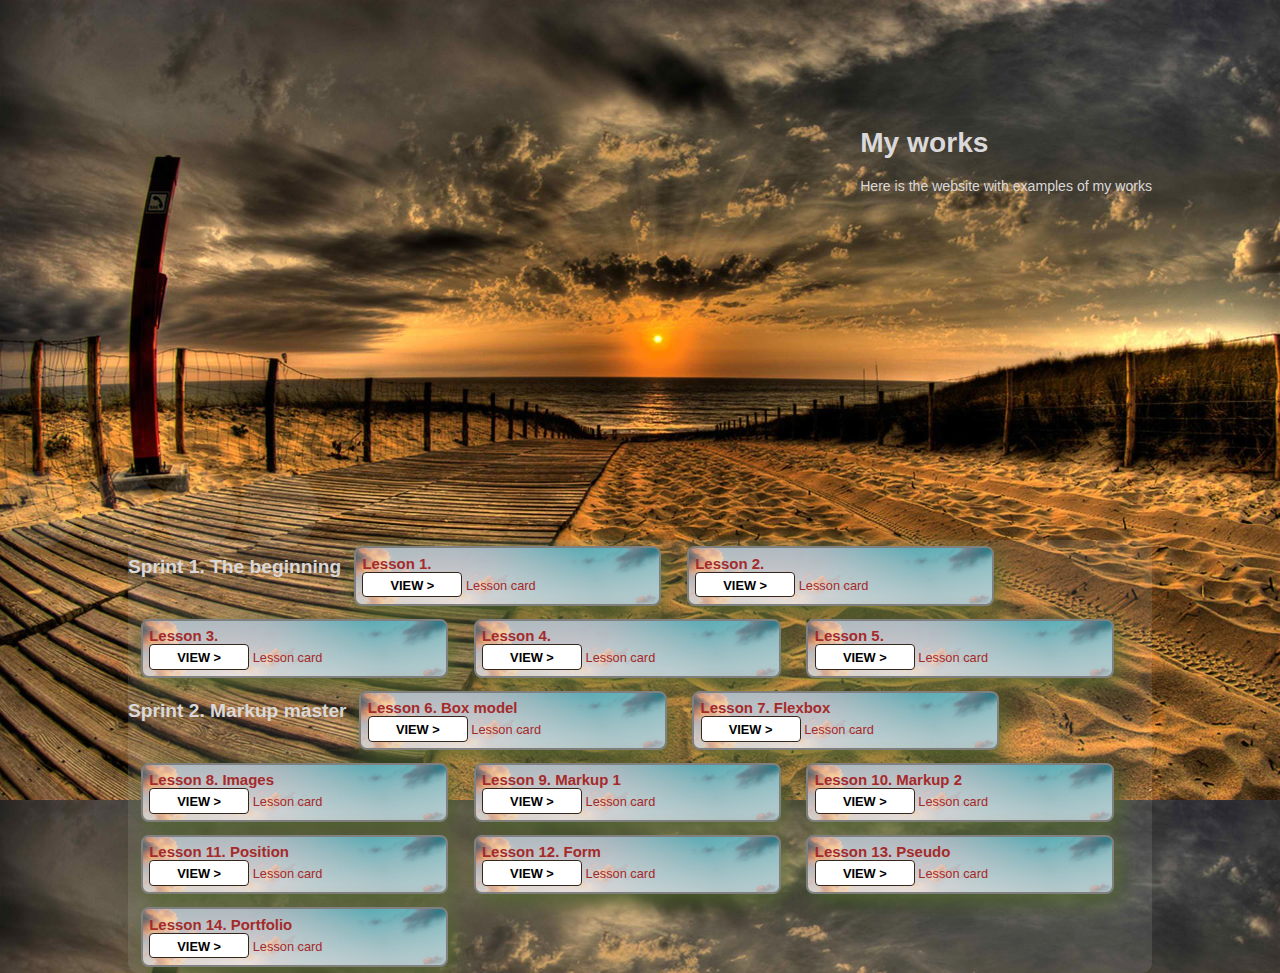
<file: index.html>
<!DOCTYPE html>
<html lang="en">
<head>
    <meta charset="UTF-8">
    <meta http-equiv="X-UA-Compatible" content="IE=edge">
    <meta name="viewport" content="width=device-width, initial-scale=1.0">
    <title>Document</title>
    <link rel="stylesheet" type="text/css" href="css/style.css">
</head>
<body>
    <div class="body_content">
        <div class="header">
            <div class="container">
                <h1>My works</h1>
                <p>Here is the website with examples of my works</p>
            </div>
        </div>
        <div class="content">
            <div class="content_sprint">
                <div class="sprint_title">
                    <h2>Sprint 1. The beginning</h2>
                </div>
                <div class="sprint_lesson">
                    <div class="lesson_head">
                        <i class="fas-code"></i>
                        <h3>Lesson 1.</h3>
                    </div>
                    <div class="lesson_inner">
                        <a class="btn" href="#" target="_blank">VIEW ></a>
                        <span class="lesson-card-descr">Lesson card</span>
                    </div>
                </div> <div class="sprint_lesson">
                    <div class="lesson_head">
                        <i class="fas-code"></i>
                        <h3>Lesson 2.</h3>
                    </div>
                    <div class="lesson_inner">
                        <a class="btn" href="#" target="_blank">VIEW ></a>
                        <span class="lesson-card-descr">Lesson card</span>
                    </div>
                </div> <div class="sprint_lesson">
                    <div class="lesson_head">
                        <i class="fas-code"></i>
                        <h3>Lesson 3.</h3>
                    </div>
                    <div class="lesson_inner">
                        <a class="btn" href="#" target="_blank">VIEW ></a>
                        <span class="lesson-card-descr">Lesson card</span>
                    </div>
                </div> <div class="sprint_lesson">
                    <div class="lesson_head">
                        <i class="fas-code"></i>
                        <h3>Lesson 4. </h3>
                    </div>
                    <div class="lesson_inner">
                        <a class="btn" href="#" target="_blank">VIEW ></a>
                        <span class="lesson-card-descr">Lesson card</span>
                    </div>
                </div> <div class="sprint_lesson">
                    <div class="lesson_head">
                        <i class="fas-code"></i>
                        <h3>Lesson 5. </h3>
                    </div>
                    <div class="lesson_inner">
                        <a class="btn" href="#" target="_blank">VIEW ></a>
                        <span class="lesson-card-descr">Lesson card</span>
                    </div>
                </div>
                <div class="sprint_title">
                    <h2>Sprint 2. Markup master</h2>
                </div> 
                <div class="sprint_lesson">
                    <div class="lesson_head">
                        <i class="fas-code"></i>
                        <h3>Lesson 6. Box model</h3>
                    </div>
                    <div class="lesson_inner">
                        <a class="btn" href="#" target="_blank">VIEW ></a>
                        <span class="lesson-card-descr">Lesson card</span>
                    </div>
                </div>
                <div class="sprint_lesson">
                    <div class="lesson_head">
                        <i class="fas-code"></i>
                        <h3>Lesson 7. Flexbox</h3>
                    </div>
                    <div class="lesson_inner">
                        <a class="btn" href="Lesson7/Less7.html" target="_blank">VIEW ></a>
                        <span class="lesson-card-descr">Lesson card</span>
                    </div>
                </div>
                <div class="sprint_lesson">
                    <div class="lesson_head">
                        <i class="fas-code"></i>
                        <h3>Lesson 8. Images</h3>
                    </div>
                    <div class="lesson_inner">
                        <a class="btn" href="Lesson8/Lesson8.html" target="_blank">VIEW ></a>
                        <span class="lesson-card-descr">Lesson card</span>
                    </div>
                </div>
                <div class="sprint_lesson">
                    <div class="lesson_head">
                        <i class="fas-code"></i>
                        <h3>Lesson 9. Markup 1</h3>
                    </div>
                    <div class="lesson_inner">
                        <a class="btn" href="Lesson9/Lesson9.html" target="_blank">VIEW ></a>
                        <span class="lesson-card-descr">Lesson card</span>
                    </div>
                </div>
                <div class="sprint_lesson">
                    <div class="lesson_head">
                        <i class="fas-code"></i>
                        <h3>Lesson 10. Markup 2</h3>
                    </div>
                    <div class="lesson_inner">
                        <a class="btn" href="Capsulka/Capsulka.html" target="_blank">VIEW ></a>
                        <span class="lesson-card-descr">Lesson card</span>
                    </div>
                </div>
                <div class="sprint_lesson">
                    <div class="lesson_head">
                        <i class="fas-code"></i>
                        <h3>Lesson 11. Position</h3>
                    </div>
                    <div class="lesson_inner">
                        <a class="btn" href="Lesson11/Lesson11.html" target="_blank">VIEW ></a>
                        <span class="lesson-card-descr">Lesson card</span>
                    </div>
                </div>
                <div class="sprint_lesson">
                    <div class="lesson_head">
                        <i class="fas-code"></i>
                        <h3>Lesson 12. Form</h3>
                    </div>
                    <div class="lesson_inner">
                        <a class="btn" href="Lesson12/Lesson12.html" target="_blank">VIEW ></a>
                        <span class="lesson-card-descr">Lesson card</span>
                    </div>
                </div>
                <div class="sprint_lesson">
                    <div class="lesson_head">
                        <i class="fas-code"></i>
                        <h3>Lesson 13. Pseudo</h3>
                    </div>
                    <div class="lesson_inner">
                        <a class="btn" href="#" target="_blank">VIEW ></a>
                        <span class="lesson-card-descr">Lesson card</span>
                    </div>
                </div>
                <div class="sprint_lesson">
                    <div class="lesson_head">
                        <i class="fas-code"></i>
                        <h3>Lesson 14. Portfolio</h3>
                    </div>
                    <div class="lesson_inner">
                        <a class="btn" href="#" target="_blank">VIEW ></a>
                        <span class="lesson-card-descr">Lesson card</span>
                    </div>
                </div>
            </div>
        </div>
        <div class="footer">
            <div class="footer_container">
                <a href="" class="footer_btn" target="_blank"><i class="fab fa-youtube"></i></a>
                <a href="" class="footer_btn" target="_blank"><i class="fab fa-facebook-square"></i></a>
                <a href="" class="footer_btn" target="_blank"><i class="fab fa-twitter-square"></i></a>
                <a href="" class="footer_btn" target="_blank"><i class="fab fa-discord"></i></a>
            </div>
            <div class="nx380"></div>
        </div>
        
    </div>
</body>
</html>
</file>
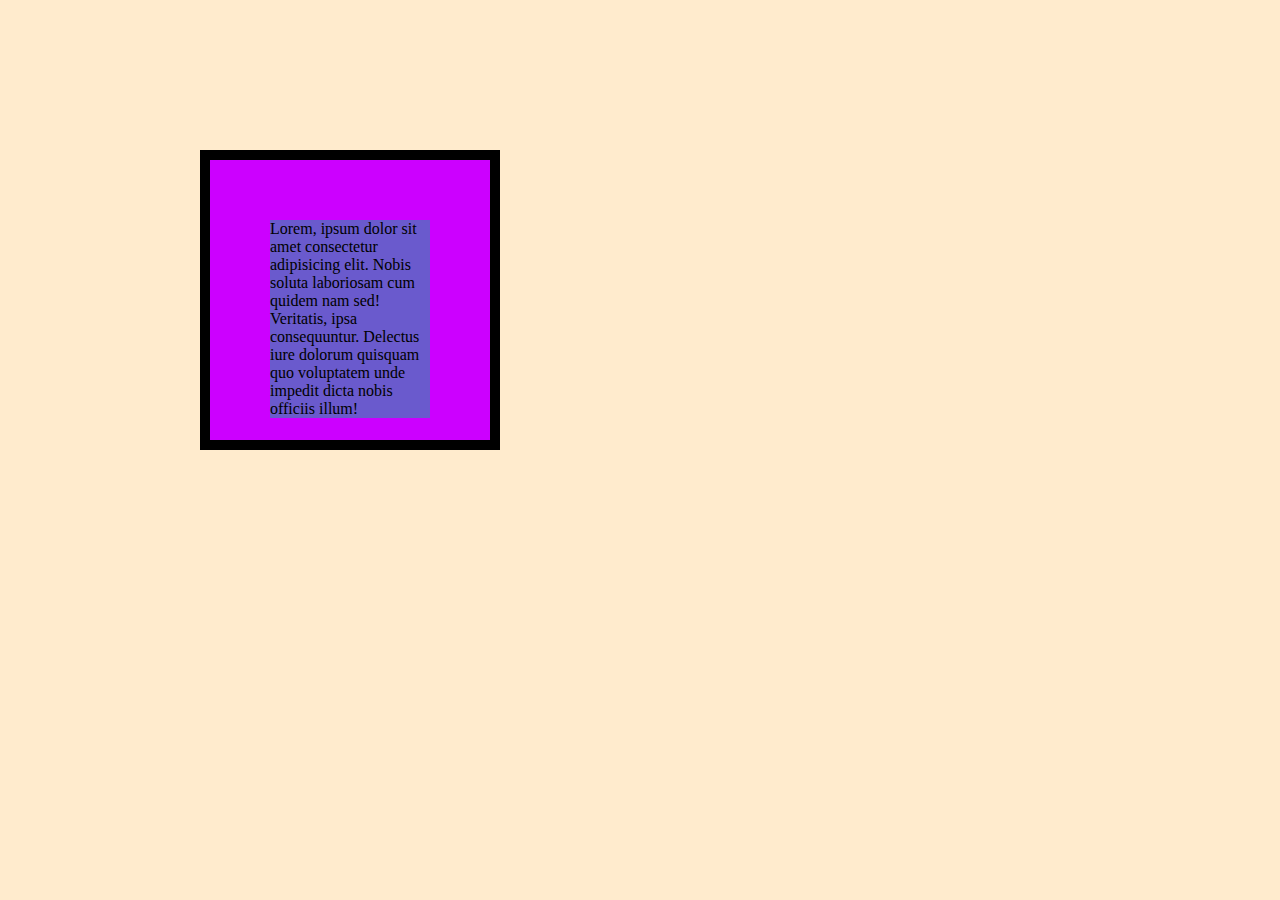
<file: Capsulka/Capsulka.html>
<!DOCTYPE html>
<html lang="en">
<head>
    <meta charset="UTF-8">
    <meta http-equiv="X-UA-Compatible" content="IE=edge">
    <meta name="viewport" content="width=device-width, initial-scale=1.0">
    <title>Document</title>
    <link rel="stylesheet" type="text/css" href="css/style.css">
</head>
<body>
    <div class="box">
        <p>
            Lorem, ipsum dolor sit amet consectetur adipisicing elit. Nobis soluta laboriosam cum quidem nam sed! Veritatis, ipsa consequuntur. Delectus iure dolorum quisquam quo voluptatem unde impedit dicta nobis officiis illum!
        </p>
    </div>
    <div id="rainbow"></div>
</body>
</html>
</file>
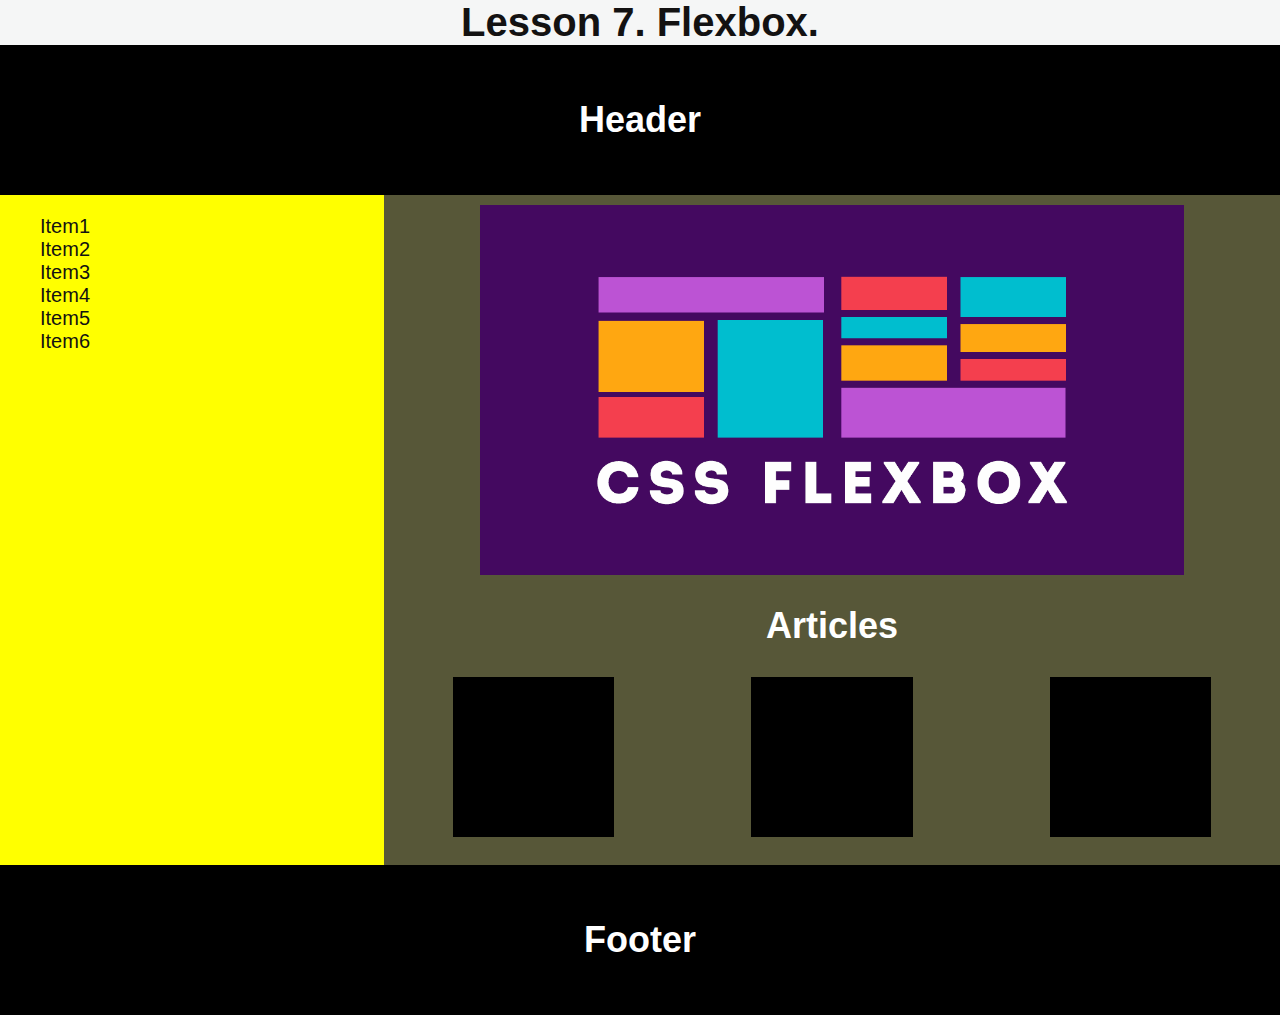
<file: Lesson7/Less7.html>
<!DOCTYPE html>
<html lang="en">
<head>
    <meta charset="UTF-8">
    <meta http-equiv="X-UA-Compatible" content="IE=edge">
    <meta name="viewport" content="width=device-width, initial-scale=1.0">
    <title>Document</title>
    <link rel="stylesheet" type="text/css" href="css/style.css">
</head>
<body>
    <h1>Lesson 7. Flexbox.</h1>
    
    <div class="header">
        <div class="container">
            <div class="header_inner">
                <h2>Header</h2>
            </div>
        </div>
    </div>
    <div class="main">
        <div class="container">
            <div class="main_inner">
                <div class="side_left">
                    <ul>
                        <li>Item1</li>
                        <li>Item2</li>
                        <li>Item3</li>
                        <li>Item4</li>
                        <li>Item5</li>
                        <li>Item6</li>
                    </ul>
                </div>
                <div class="side_right">
                     <div class="article_img">
                      <img src="img/flexbox-css.png">
                    </div>
                     <div class="article_bottom">
                        <h3>Articles</h3>
                        <div class="article_bottom_imgs">
                            <div class="article_bottom_imgs_item"></div>
                            <div class="article_bottom_imgs_item"></div>
                            <div class="article_bottom_imgs_item"></div>
                        </div>
                    </div> 
                </div>
            </div>
        </div>
    </div>
    <footer class="footer">
        <div class="container">
            <div class="footer_inner">
                <h2>Footer</h2>
            </div>
        </div>
    </footer>
</body>
</html>
</file>
<file: css/style.css>
body{
  background-image: url("../img/Back8.jpg");
background-size: cover;
background-color: black;
    color: rgb(218, 216, 216);
    font-size: 1vw;
    font-weight: normal;
    font-family: 'Montserrat', sans-serif;
}
.sprint_lesson{
    width: 30%;
    margin: 0.5vw 1vw;
    padding: 0.5vw;
    color: brown;
    background-color: burlywood;
    background-image: url(../img/Back_menu2.jpg);
    background-size: cover;
    border-radius: 8px;
    border: 2px solid grey;
    box-shadow: 4px 6px 25px darkolivegreen;
}
.header{
    position: absolute;
    font-size: 1.1vw;
    top: 12vh;
    right:10vw;
}
*{
    padding: 0;
    margin: 0;
    box-sizing: border-box;
}
h1 {
    display: block;
    font-size: 2em;
    margin-block-start: 0.67em;
    margin-block-end: 0.67em;
    margin-inline-start: 0px;
    margin-inline-end: 0px;
    font-weight: bold;
}
div{
    display: blocks;
}
h2{
    display: block;
    font-size: 1.5em;
    margin-block-start: 0.83em;
    margin-block-end: 0.83em;
    margin-inline-start: 0px;
    margin-inline-end: 0px;
    font-weight: bold;
}
.content_sprint {
    width: 100%;
    margin-bottom: 3vw;
    border-radius: 10px;
    background: rgba(255, 255, 255, 0.1);
    display: flex;
    flex-wrap: wrap;
}
.content {
    position: relative;
    top: 60vh;
    left: 10vw;
    width: 80vw;
    z-index: 2;
}
.footer_btn {
    display: inline-block;
    text-decoration: none;
    text-align: center;
    line-height: 6vw;
    font-size: 3vw;
    width: 6vw;
    height: 6vw;
    background-color: rgba(255, 255, 255, 0.1);
    border-radius: 3vw;
}
.btn {
    display: inline-block;
    text-decoration: none;
    text-align: center;
    line-height: 2vw;
    width: 100px;
    height: 2vw;
    border-radius: 4px;
    border: 1px solid #35271c;
    background-color: #FFF;
    color: rgb(47, 49, 54);
    font-weight: bold;
    transition: 0.3s;
}
a:-webkit-any-link {
    color: black;
    cursor: pointer;
    text-decoration: none;
}
.btn:hover{
    width: 120px;
}
</file>
<file: Capsulka/css/style.css>
*{
    margin: 0;
    padding: 0;
    box-sizing: border-box;
}
body{
     height: 300px;
    background-color: blanchedalmond;
}
.box{
    width: 300px;
    height: 300px;
    padding: 60px;
    margin: 150px 200px;
    border: 10px solid black;
    background-color: rgb(204, 0, 255);
} 
.box >p{
   background-color: slateblue;
}
.box:hover {
    background-color: whitesmoke;
}
body:hover{
    background-color:royalblue;
    
}
.box >p:hover{
background-color:rgb(240, 184, 240);
}
</file>
<file: Lesson7/css/style.css>
h2 {
        font-size: 36px;
        color: #FFF;
    }
* {
    margin: 0;
    padding: 0;
    box-sizing: border-box;
}
h3 {
    display:block;
    font-size: 1.17em;
    margin-block-start: 1em;
    margin-block-end: 1em;
    margin-inline-start: 0px;
    margin-inline-end: 0px;
    font-weight:bold;
}
body {
    background-color: rgb(245, 246, 246);
    color: rgb(19, 18, 18);
    font-family: 'Montserrat', sans-serif;
    font-size: 20px;
    font-weight: normal;
    text-align: center;
}

li {
    display: list-item;
    text-align: -webkit-match-parent;
}
.side_left_menu > li {
    font-size: 24px;
    padding: 10px;
}

div {
    display: block;
}
.header_inner{
    width: 100%;
    height: 150px;
    background-color: rgb(0, 0, 0);
    display: flex;
    justify-content: center;
    align-items: center;
  
}
.footer_inner{
    width: 100%;
    height: 150px;
    background-color: #000;
    display: flex;
    justify-content: center;
    align-items: center;
   
}
.side_left {
    width: 30%;
    height: 670px;
    padding: 20px 40px;
    background-color: #FF0;
    display: flex;
    justify-content: left;
}
h2 {
    font-size: 36px;
    color: #FFF;
}
h3 {
    font-size: 36px;
    color: #FFF;
}
    ul {
        list-style-type: none;
    }
    li:hover{
        font-weight: bold;
    }
    .side_right {
width: 70%;
height: 670px;
        background-color: rgb(87, 87, 56);

    }
.article_img{
    width: 100%;
    height: 400px; 
  
}
.main_inner{
    display: flex;
}
.article_bottom{
    width: 100%;
    height: 270px;
    
}
.article_bottom_imgs_item {
    
    }
    .article_img > img {
height: 370px;
margin: 10px;
    }
    .article_bottom_imgs_item {
        width: 18%;
        height: 160px;
      background-color: black;
    }
    .article_bottom_imgs {
        width: 100%;
        height: 200px;
        display: flex;
        justify-content: space-around;
        align-items: center;
    }
    .article_bottom_imgs_item:hover {
        width: 20%;
        height: 175px;
        background-color: rgb(133, 10, 133);
    }
    h3{
        margin: 10px;
    }
</file>
